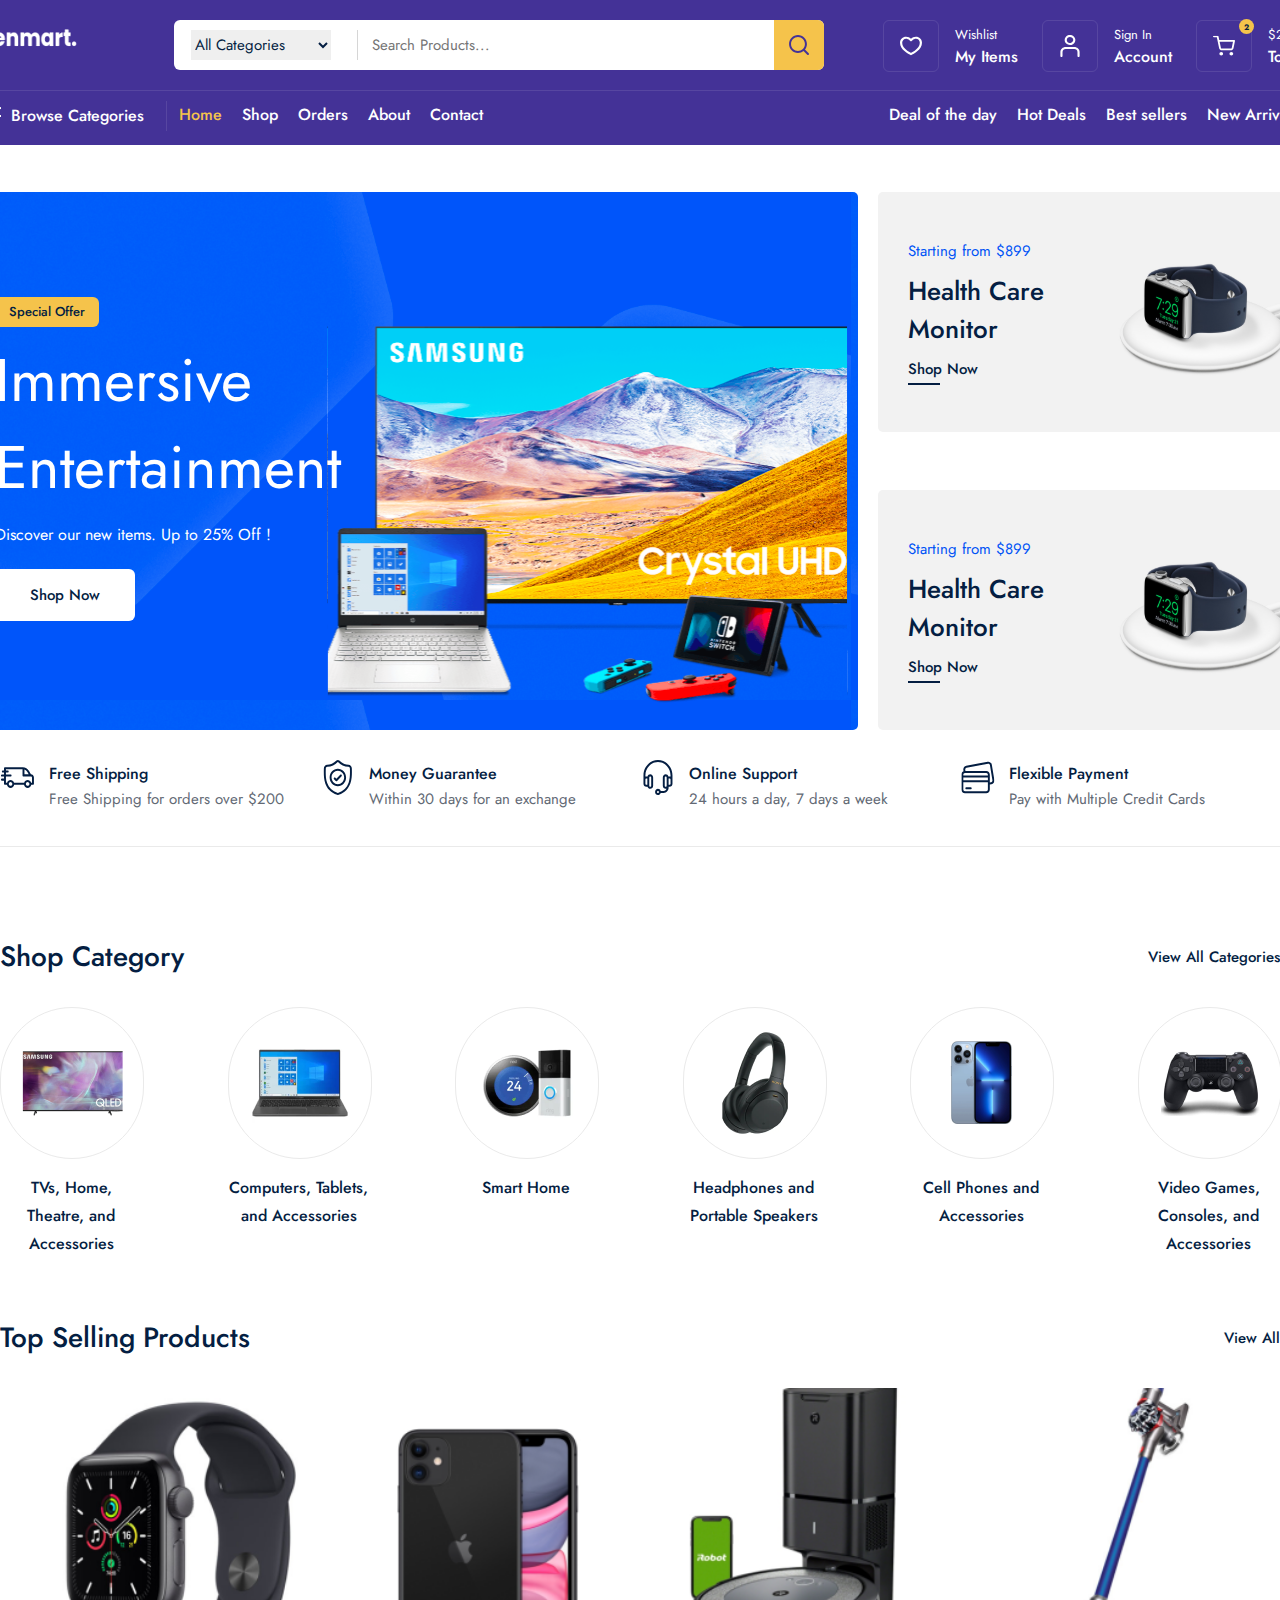
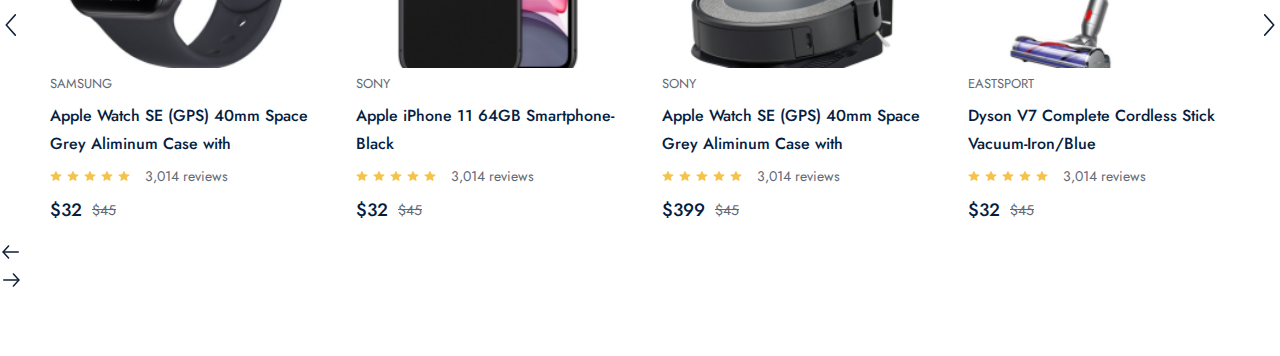
<file: index.html>
<!DOCTYPE html>
<html lang="en">
  <head>
    <meta charset="UTF-8" />
    <meta name="viewport" content="width=device-width, initial-scale=1.0" />
    <title>Zenmart</title>
    <link rel="preconnect" href="https://fonts.googleapis.com" />
    <link rel="preconnect" href="https://fonts.gstatic.com" crossorigin />
    <link
      href="https://fonts.googleapis.com/css2?family=Jost:ital,wght@0,100..900;1,100..900&display=swap"
      rel="stylesheet"
    />
    <link rel="stylesheet" href="public/css/command.css" />
    <link rel="stylesheet" href="public/css/home.css" />
  </head>
  <body>
    <div class="navbar_frame">
      <div class="container">
        <div class="navbar_top">
          <a href="">
            <img src="public/images/logo.png" alt="" />
          </a>
          <div class="nav_search_frame">
            <div class="search_box">
              <div class="category_list">
                <select>
                  <option value="" selected>All Categories</option>
                  <option value="">Computer</option>
                </select>
              </div>
              <input type="search" placeholder="Search Products..." />
            </div>
            <div class="search_icon_box">
              <img src="public/images/circle2017.svg" alt="" />
            </div>
          </div>
          <div class="nav_top_menu">
            <a href="">
              <div class="top_menu_box">
                <div class="box_icon_box">
                  <img src="public/images/heart.svg" alt="" />
                </div>
                <div class="box_info_box">
                  <span>Wishlist</span>
                  <strong>My Items</strong>
                </div>
              </div>
            </a>
            <a href="">
              <div class="top_menu_box">
                <div class="box_icon_box">
                  <img src="public/images/user.svg" alt="" />
                </div>
                <div class="box_info_box">
                  <span>Sign In</span>
                  <strong>Account</strong>
                </div>
              </div>
            </a>
            <a href="">
              <div class="top_menu_box">
                <div class="box_icon_box">
                  <div class="basket_count">2</div>
                  <img src="public/images/shopping-cart 1.svg" alt="" />
                </div>
                <div class="box_info_box">
                  <span>$200</span>
                  <strong>Total</strong>
                </div>
              </div>
            </a>
          </div>
        </div>
        <div class="navbar_bott">
          <div class="navbar_bott_menu_box">
            <div class="browse_box">
              <img src="public/images/browse.svg" alt="" />
              <span>Browse Categories</span>
            </div>
            <div class="navbar_route_menu">
              <div class="router_menu">
                <a href="" class="active">Home</a>
              </div>
              <div class="router_menu">
                <a href="">Shop</a>
              </div>
              <div class="router_menu">
                <a href="">Orders</a>
              </div>
              <div class="router_menu">
                <a href="">About</a>
              </div>
              <div class="router_menu">
                <a href="">Contact</a>
              </div>
            </div>
            <div class="sorting_menu">
              <span>Deal of the day</span>
              <span>Hot Deals</span>
              <span>Best sellers</span>
              <span>New Arrivals</span>
            </div>
          </div>
        </div>
      </div>
    </div>
    <div class="home_page">
      <div class="header_frame">
        <div class="container">
          <div class="header_left">
            <div class="header_content">
              <div>Special Offer</div>
              <span>Immersive Entertainment</span>
              <p>Discover our new items. Up to 25% Off !</p>
              <a href="">Shop Now</a>
              <img src="public/images/header_img.svg" alt="" />
            </div>
          </div>
          <div class="header_right">
            <div class="header_box">
              <div class="box_left">
                <span>Starting from $899</span>
                <p>Health Care Monitor</p>
                <a href="">Shop Now</a>
                <div class="hover_border"></div>
              </div>
              <div class="box_right">
                <img src="public/images/smart_watch.svg" alt="" />
              </div>
            </div>
            <div class="header_box">
              <div class="box_left">
                <span>Starting from $899</span>
                <p>Health Care Monitor</p>
                <a href="">Shop Now</a>
                <div class="hover_border"></div>
              </div>
              <div class="box_right">
                <img src="public/images/smart_watch.svg" alt="" />
              </div>
            </div>
          </div>
        </div>
      </div>
      <div class="service_frame">
        <div class="container">
          <div class="service_box">
            <img src="public/images/track.svg" alt="" />
            <div class="service_content">
              <span>Free Shipping</span>
              <p>Free Shipping for orders over $200</p>
            </div>
          </div>
          <div class="service_box">
            <img src="public/images/garantue.svg" alt="" />
            <div class="service_content">
              <span>Money Guarantee</span>
              <p>Within 30 days for an exchange</p>
            </div>
          </div>
          <div class="service_box">
            <img src="public/images/headphones.svg" alt="" />
            <div class="service_content">
              <span>Online Support</span>
              <p>24 hours a day, 7 days a week</p>
            </div>
          </div>
          <div class="service_box">
            <img src="public/images/credit-card.svg" alt="" />
            <div class="service_content">
              <span>Flexible Payment</span>
              <p>Pay with Multiple Credit Cards</p>
            </div>
          </div>
        </div>
      </div>
      <div class="shop_category_frame">
        <div class="container">
          <div class="category_top">
            <span>Shop Category</span>
            <a href="">View All Categories</a>
          </div>
          <div class="category_wrapper">
            <div class="category_box">
              <div class="category_img_box">
                <img src="public/images/tv.png" alt="" />
              </div>
              <span>TVs, Home, Theatre, and Accessories</span>
            </div>
            <div class="category_box">
              <div class="category_img_box">
                <img src="public/images/computer.png" alt="" />
              </div>
              <span>Computers, Tablets, and Accessories</span>
            </div>
            <div class="category_box">
              <div class="category_img_box">
                <img src="public/images/smart.png" alt="" />
              </div>
              <span>Smart Home</span>
            </div>
            <div class="category_box">
              <div class="category_img_box">
                <img src="public/images/headphone.png" alt="" />
              </div>
              <span>Headphones and Portable Speakers</span>
            </div>
            <div class="category_box">
              <div class="category_img_box">
                <img src="public/images/phone.png" alt="" />
              </div>
              <span>Cell Phones and Accessories</span>
            </div>
            <div class="category_box">
              <div class="category_img_box">
                <img src="public/images/game.png" alt="" />
              </div>
              <span>Video Games, Consoles, and Accessories</span>
            </div>
          </div>
        </div>
      </div>
      <div class="selling_product_frame">
        <div class="container">
          <div class="category_top">
            <span>Top Selling Products</span>
            <a href="">View All</a>
          </div>
          <div class="product_wrapper">
            <div class="next_prev_box">
              <img src="public/images/next.svg" alt="" />
            </div>
            <div class="product_boxes">
              <div class="product_box">
                <a href="">
                  <div
                    class="product_img_box"
                    style="
                      background: url(public/images/watch.png);
                      background-size: cover;
                    "
                  >
                    <div class="hover_box">
                      <button>Add to cart</button>
                    </div>
                  </div>
                </a>
                <div class="product_content_box">
                  <span class="product_title">SAMSUNG</span>
                  <a href="">
                    <p class="product_desc">
                      Apple Watch SE (GPS) 40mm Space Grey Aliminum Case with
                    </p>
                  </a>
                  <div class="review_box">
                    <img src="public/images/review.svg" alt="" />
                    <img src="public/images/review.svg" alt="" />
                    <img src="public/images/review.svg" alt="" />
                    <img src="public/images/review.svg" alt="" />
                    <img src="public/images/review.svg" alt="" />
                    <span>3,014 reviews</span>
                  </div>
                  <div class="price_box">
                    <strong>$32</strong>
                    <span>$45</span>
                  </div>
                </div>
              </div>
              <div class="product_box">
                <a href="">
                  <div
                    class="product_img_box"
                    style="
                      background: url(public/images/iphone.png);
                      background-size: cover;
                    "
                  >
                    <div class="hover_box">
                      <button>Add to cart</button>
                    </div>
                  </div>
                </a>
                <div class="product_content_box">
                  <span class="product_title">SONY</span>
                  <a href="">
                    <p class="product_desc">
                      Apple iPhone 11 64GB Smartphone-Black
                    </p>
                  </a>
                  <div class="review_box">
                    <img src="public/images/review.svg" alt="" />
                    <img src="public/images/review.svg" alt="" />
                    <img src="public/images/review.svg" alt="" />
                    <img src="public/images/review.svg" alt="" />
                    <img src="public/images/review.svg" alt="" />
                    <span>3,014 reviews</span>
                  </div>
                  <div class="price_box">
                    <strong>$32</strong>
                    <span>$45</span>
                  </div>
                </div>
              </div>
              <div class="product_box">
                <a href="">
                  <div
                    class="product_img_box"
                    style="
                      background: url(public/images/iRobot.png);
                      background-size: cover;
                    "
                  >
                    <div class="hover_box">
                      <button>Add to cart</button>
                    </div>
                  </div>
                </a>
                <div class="product_content_box">
                  <span class="product_title">SONY</span>
                  <a href="">
                    <p class="product_desc">
                      Apple Watch SE (GPS) 40mm Space Grey Aliminum Case with
                    </p>
                  </a>
                  <div class="review_box">
                    <img src="public/images/review.svg" alt="" />
                    <img src="public/images/review.svg" alt="" />
                    <img src="public/images/review.svg" alt="" />
                    <img src="public/images/review.svg" alt="" />
                    <img src="public/images/review.svg" alt="" />
                    <span>3,014 reviews</span>
                  </div>
                  <div class="price_box">
                    <strong>$399</strong>
                    <span>$45</span>
                  </div>
                </div>
              </div>
              <div class="product_box">
                <a href="">
                  <div
                    class="product_img_box"
                    style="
                      background: url(public/images/dyson.png);
                      background-size: cover;
                    "
                  >
                    <div class="hover_box">
                      <button>Add to cart</button>
                    </div>
                  </div>
                </a>
                <div class="product_content_box">
                  <span class="product_title">EASTSPORT</span>
                  <a href="">
                    <p class="product_desc">
                      Dyson V7 Complete Cordless Stick Vacuum-Iron/Blue
                    </p>
                  </a>
                  <div class="review_box">
                    <img src="public/images/review.svg" alt="" />
                    <img src="public/images/review.svg" alt="" />
                    <img src="public/images/review.svg" alt="" />
                    <img src="public/images/review.svg" alt="" />
                    <img src="public/images/review.svg" alt="" />
                    <span>3,014 reviews</span>
                  </div>
                  <div class="price_box">
                    <strong>$32</strong>
                    <span>$45</span>
                  </div>
                </div>
              </div>
            </div>
            <div class="next_prev_box" style="transform: scaleX(-1)">
              <img src="public/images/next.svg" alt="" />
            </div>
          </div>
        <div class="pagionation_box">
          <div class="pagination_main">
            <img src="public/images/arrow-prev_next.svg" alt="" />
            <div class="pagination_dot">
              <div class="dot">
                <div></div>
              </div>
              <div class="dot active">
                <div></div>
              </div>
              <div class="dot">
                <div></div>
              </div>
            </div>
            <img
              src="public/images/arrow-prev_next.svg"
              alt=""
              style="transform: scaleX(-1)"
            />
          </div>
        </div>
      </div>
    </div>
  </body>
</html>
</file>
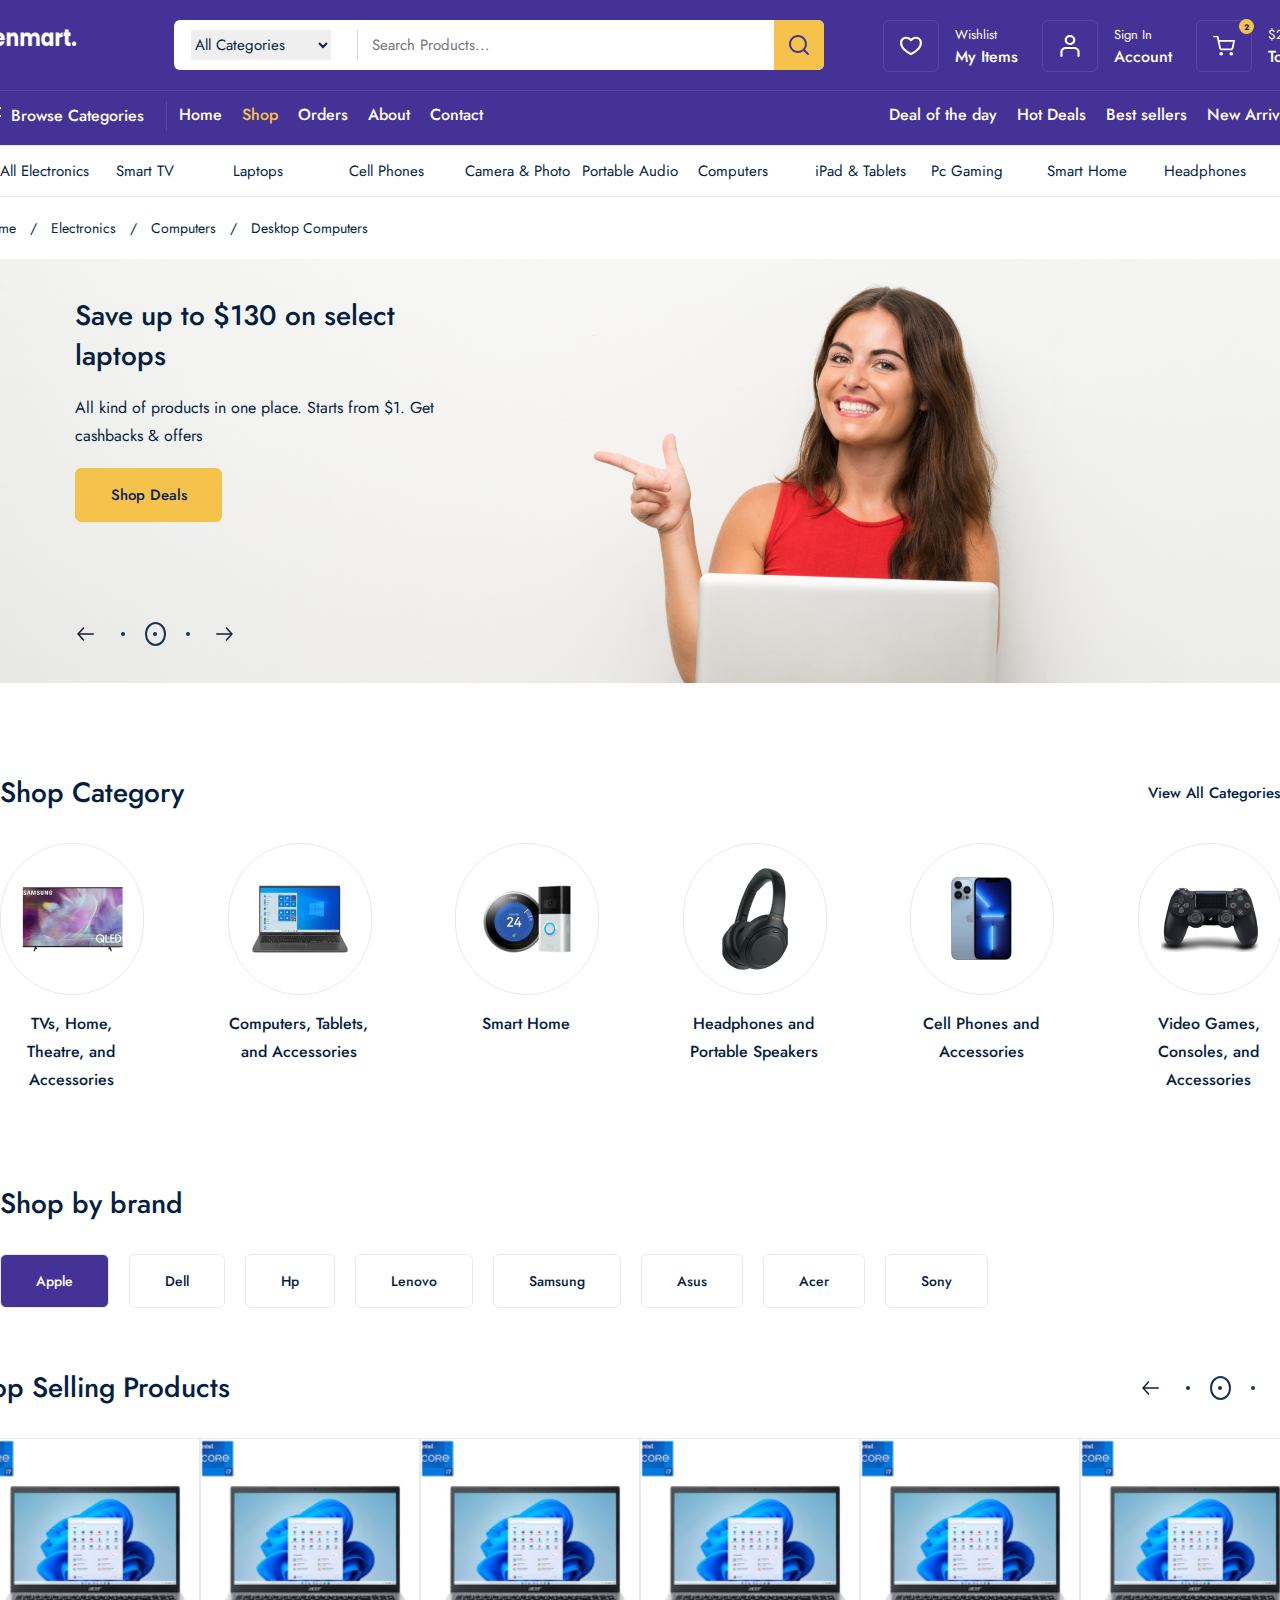
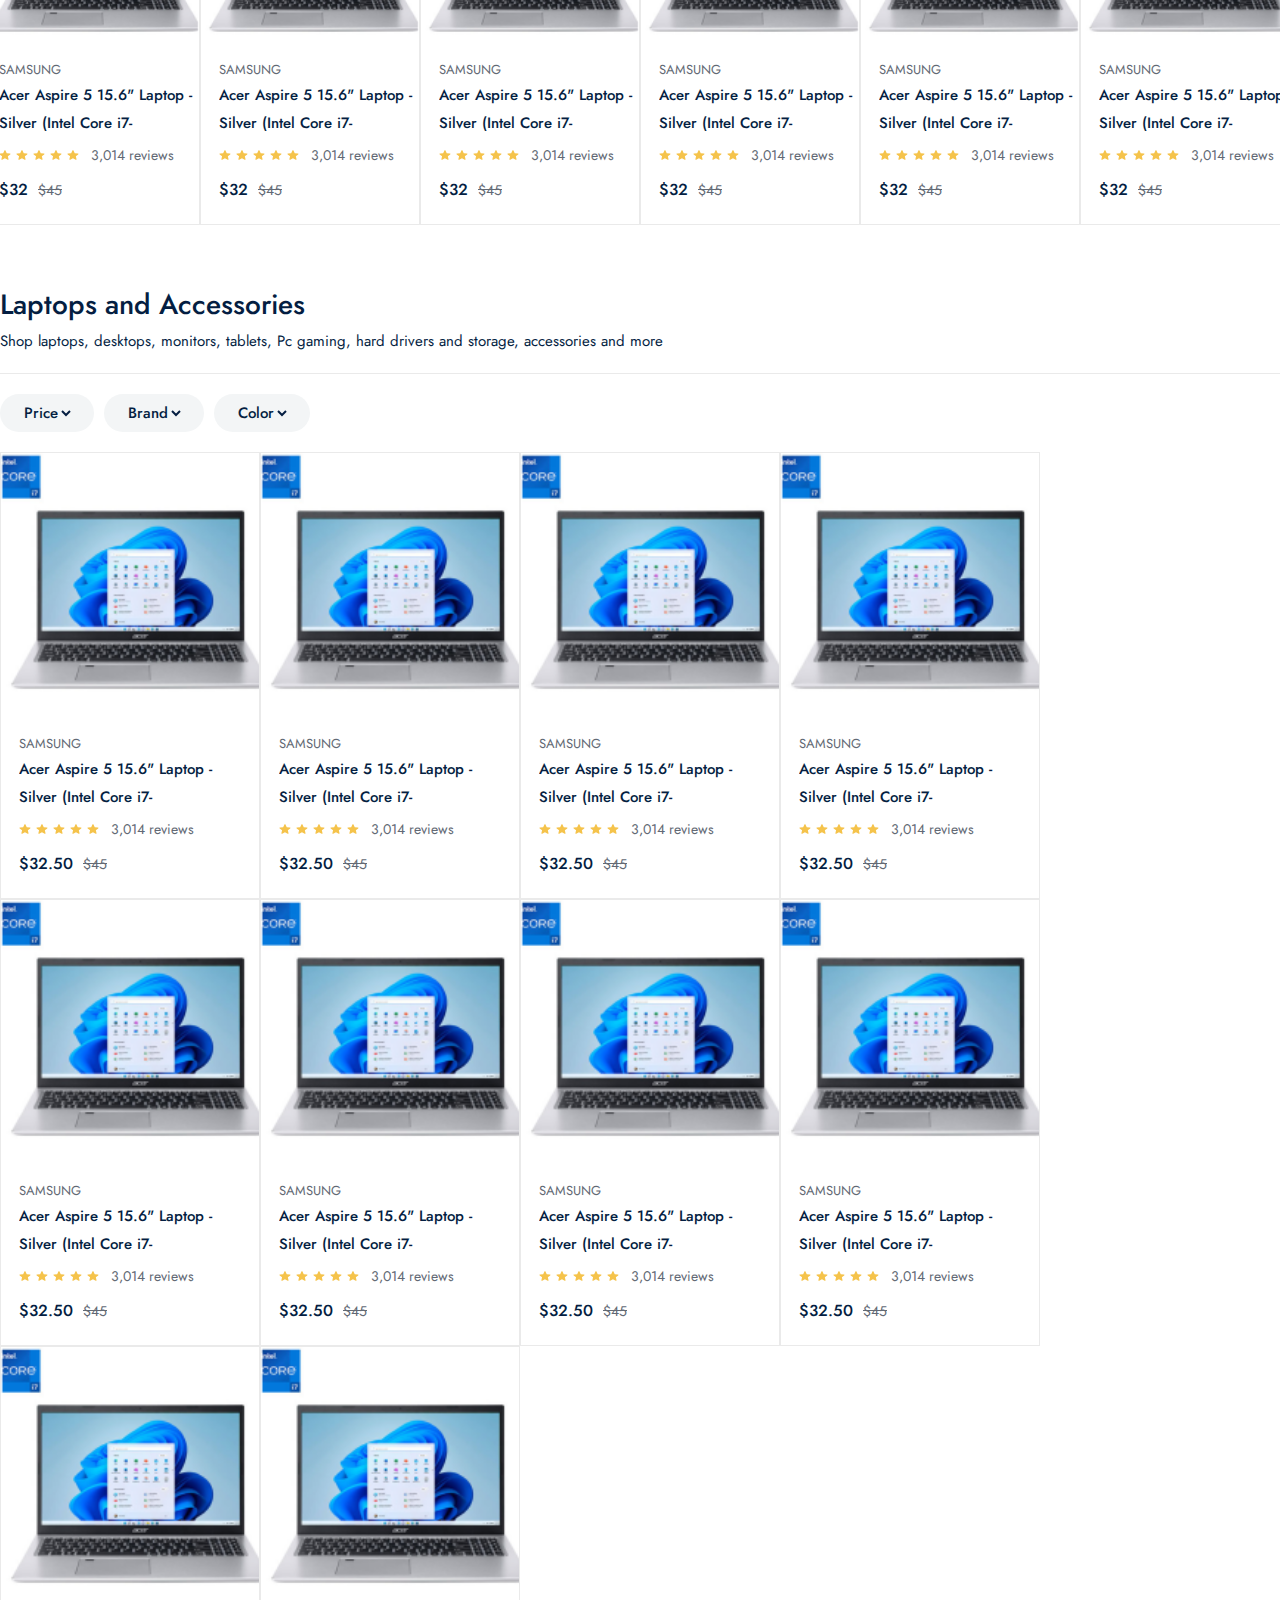
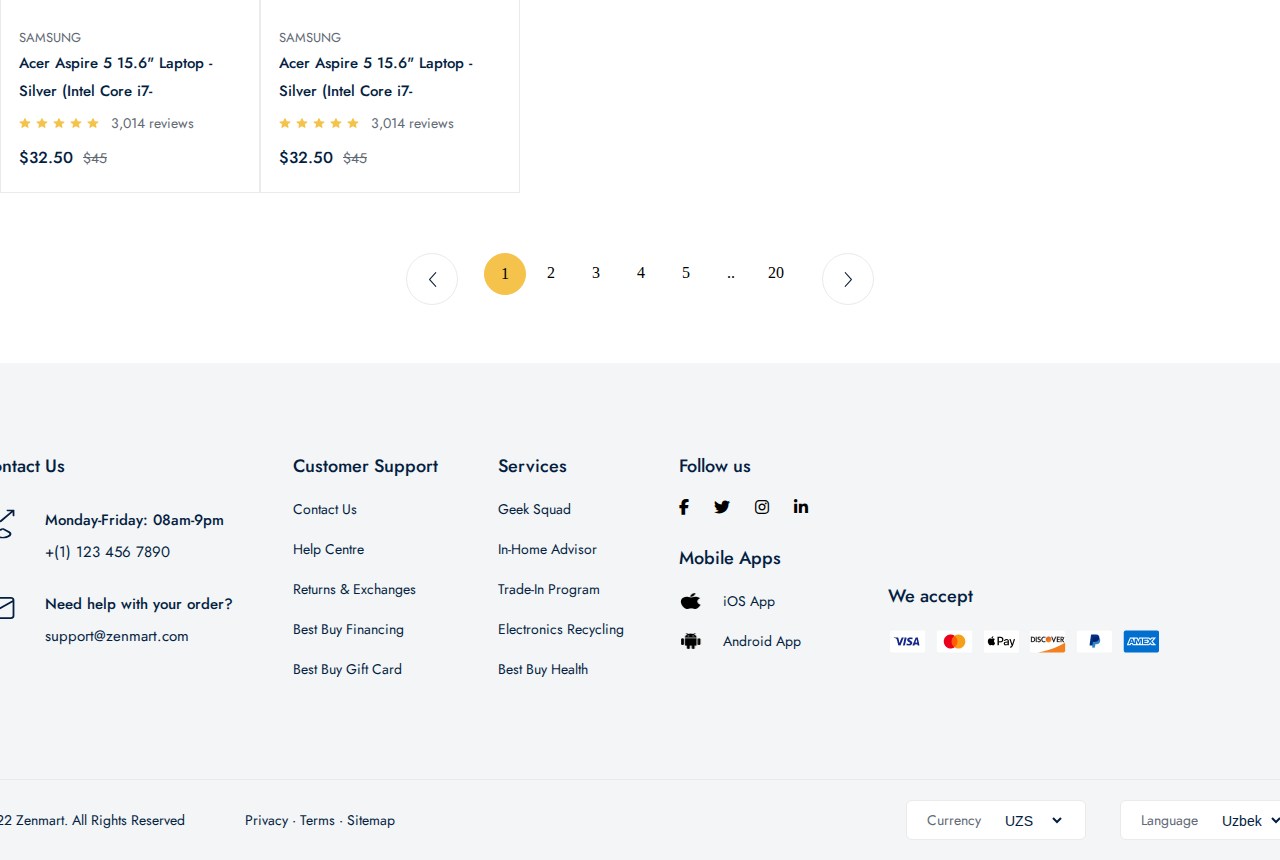
<file: Product/all.html>
<!DOCTYPE html>
<html lang="en">
  <head>
    <meta charset="UTF-8" />
    <meta name="viewport" content="width=device-width, initial-scale=1.0" />
    <title>Zenmart</title>
    <link rel="preconnect" href="https://fonts.googleapis.com" />
    <link rel="preconnect" href="https://fonts.gstatic.com" crossorigin />
    <link
      href="https://fonts.googleapis.com/css2?family=Jost:ital,wght@0,100..900;1,100..900&display=swap"
      rel="stylesheet"
    />
    <link
      rel="stylesheet"
      href="https://cdnjs.cloudflare.com/ajax/libs/font-awesome/6.7.2/css/all.min.css"
      integrity="sha512-Evv84Mr4kqVGRNSgIGL/F/aIDqQb7xQ2vcrdIwxfjThSH8CSR7PBEakCr51Ck+w+/U6swU2Im1vVX0SVk9ABhg=="
      crossorigin="anonymous"
      referrerpolicy="no-referrer"
    />
    <link rel="stylesheet" href="../public/css/command.css" />
    <link rel="stylesheet" href="../public/css/product_all.css" />
  </head>
  <body>
    <div class="navbar_frame">
      <div class="container">
        <div class="navbar_top">
          <a href="../index.html">
            <img src="../public/images/logo.png" alt="" />
          </a>
          <div class="nav_search_frame">
            <div class="search_box">
              <div class="category_list">
                <select>
                  <option value="" selected>All Categories</option>
                  <option value="">Computer</option>
                </select>
              </div>
              <input type="search" placeholder="Search Products..." />
            </div>
            <div class="search_icon_box">
              <img src="../public/images/circle2017.svg" alt="" />
            </div>
          </div>
          <div class="nav_top_menu">
            <a href="../order/cart.html">
              <div class="top_menu_box">
                <div class="box_icon_box">
                  <img src="../public/images/heart.svg" alt="" />
                </div>
                <div class="box_info_box">
                  <span>Wishlist</span>
                  <strong>My Items</strong>
                </div>
              </div>
            </a>
            <a href="../other/login.html">
              <div class="top_menu_box">
                <div class="box_icon_box">
                  <img src="../public/images/user.svg" alt="" />
                </div>
                <div class="box_info_box">
                  <span>Sign In</span>
                  <strong>Account</strong>
                </div>
              </div>
            </a>
            <a href="../order/cart.html">
              <div class="top_menu_box">
                <div class="box_icon_box">
                  <div class="basket_count">2</div>
                  <img src="../public/images/shopping-cart 1.svg" alt="" />
                </div>
                <div class="box_info_box">
                  <span>$200</span>
                  <strong>Total</strong>
                </div>
              </div>
            </a>
          </div>
        </div>
        <div class="navbar_bott">
          <div class="navbar_bott_menu_box">
            <div class="browse_box">
              <img src="../public/images/browse.svg" alt="" />
              <span>Browse Categories</span>
            </div>
            <div class="navbar_route_menu">
              <div class="router_menu">
                <a href="./index.html">Home</a>
              </div>
              <div class="router_menu">
                <a href="./all.html" class="active">Shop</a>
              </div>
              <div class="router_menu">
                <a href="../order/cart.html">Orders</a>
              </div>
              <div class="router_menu">
                <a href="../other/about.html">About</a>
              </div>
              <div class="router_menu">
                <a href="../other/contact.html">Contact</a>
              </div>
            </div>
            <div class="sorting_menu">
              <span>Deal of the day</span>
              <span>Hot Deals</span>
              <span>Best sellers</span>
              <span>New Arrivals</span>
            </div>
          </div>
        </div>
      </div>
    </div>
    <div class="shop_page">
      <div class="category_top_frame">
        <div class="container">
          <div>All Electronics</div>
          <div>Smart TV</div>
          <div>Laptops</div>
          <div>Cell Phones</div>
          <div>Camera & Photo</div>
          <div>Portable Audio</div>
          <div>Computers</div>
          <div>iPad & Tablets</div>
          <div>Pc Gaming</div>
          <div>Smart Home</div>
          <div>Headphones</div>
        </div>
      </div>
      <div class="page_router">
        <span>Home</span>
        <span class="drop">/</span>
        <span>Electronics</span>
        <span class="drop">/</span>
        <span>Computers</span>
        <span class="drop">/</span>
        <span>Desktop Computers</span>
      </div>
      <div class="header_frame">
        <div class="container">
          <div class="header_content">
            <span>Save up to $130 on select laptops</span>
            <p>
              All kind of products in one place. Starts from $1. Get cashbacks &
              offers
            </p>
            <a href="">Shop Deals</a>
          <div class="product_pagination_box">
            <div class="product_pagination_main">
              <img src="../public/images/arrow-prev_next.svg" alt="" />
              <div class="pagination_dot">
                <div class="dot">
                  <div></div>
                </div>
                <div class="dot active">
                  <div></div>
                </div>
                <div class="dot">
                  <div></div>
                </div>
              </div>
              <img
                src="../public/images/arrow-prev_next.svg"
                alt=""
                style="transform: scaleX(-1)"
              />
            </div>
          </div>
        </div>
      </div>
      </div>
      <div class="shop_category_frame">
        <div class="container">
          <div class="category_top">
            <span>Shop Category</span>
            <a href="./Product/all.html">View All Categories</a>
          </div>
          <div class="category_wrapper">
            <div class="category_box">
              <div class="category_img_box">
                <img src="../public/images/tv.png" alt="" />
              </div>
              <span>TVs, Home, Theatre, and Accessories</span>
            </div>
            <div class="category_box">
              <div class="category_img_box">
                <img src="../public/images/computer.png" alt="" />
              </div>
              <span>Computers, Tablets, and Accessories</span>
            </div>
            <div class="category_box">
              <div class="category_img_box">
                <img src="../public/images/smart.png" alt="" />
              </div>
              <span>Smart Home</span>
            </div>
            <div class="category_box">
              <div class="category_img_box">
                <img src="../public/images/headphone.png" alt="" />
              </div>
              <span>Headphones and Portable Speakers</span>
            </div>
            <div class="category_box">
              <div class="category_img_box">
                <img src="../public/images/phone.png" alt="" />
              </div>
              <span>Cell Phones and Accessories</span>
            </div>
            <div class="category_box">
              <div class="category_img_box">
                <img src="../public/images/game.png" alt="" />
              </div>
              <span>Video Games, Consoles, and Accessories</span>
            </div>
          </div>
        </div>
      </div>
      <div class="brands_frame">
        <div class="container">
            <span class="spec_title">Shop by brand</span>
            <div class="brands_wrapper">
                <div class="brand_box active">Apple</div>
                <div class="brand_box">Dell</div>
                <div class="brand_box">Hp</div>
                <div class="brand_box">Lenovo</div>
                <div class="brand_box">Samsung</div>
                <div class="brand_box">Asus</div>
                <div class="brand_box">Acer</div>
                <div class="brand_box">Sony</div>
            </div>
        </div>
      </div>
      <div class="top_products_frame">
        <div class="container">
            <div class="top_products_top">
                <span class="spec_title">Top Selling Products</span>
                <div class="product_pagination_main">
              <img src="../public/images/arrow-prev_next.svg" alt="" />
              <div class="pagination_dot">
                <div class="dot">
                  <div></div>
                </div>
                <div class="dot active">
                  <div></div>
                </div>
                <div class="dot">
                  <div></div>
                </div>
              </div>
              <img
                src="../public/images/arrow-prev_next.svg"
                alt=""
                style="transform: scaleX(-1)"
              />
          </div>
          </div>
          <div class="top_products_bottom">
                <div class="product_box">
                    <a href="./chosenProduct.html">
                        <div class="product_img_box" style="background: url(../public/images/acer_laptop.png); background-size: cover;"></div>
                    </a>
                               <div class="product_content_box">
                  <span class="product_title">SAMSUNG</span>
                  <a href="./Product/chosenProduct.html">
                    <p class="product_desc">
                      Acer Aspire 5 15.6" Laptop - Silver (Intel Core i7-1165G7/512GB SSD/12GB RAM/Windows 11)
                    </p>
                  </a>
                  <div class="review_box">
                    <img src="../public/images/review.svg" alt="" />
                    <img src="../public/images/review.svg" alt="" />
                    <img src="../public/images/review.svg" alt="" />
                    <img src="../public/images/review.svg" alt="" />
                    <img src="../public/images/review.svg" alt="" />
                    <span>3,014 reviews</span>
                  </div>
                  <div class="price_box">
                    <strong>$32</strong>
                    <span>$45</span>
                  </div>
                </div>
                </div>
                <div class="product_box">
                    <a href="./chosenProduct.html">
                        <div class="product_img_box" style="background: url(../public/images/acer_laptop.png); background-size: cover;"></div>
                    </a>
                               <div class="product_content_box">
                  <span class="product_title">SAMSUNG</span>
                  <a href="./Product/chosenProduct.html">
                    <p class="product_desc">
                      Acer Aspire 5 15.6" Laptop - Silver (Intel Core i7-1165G7/512GB SSD/12GB RAM/Windows 11)
                    </p>
                  </a>
                  <div class="review_box">
                    <img src="../public/images/review.svg" alt="" />
                    <img src="../public/images/review.svg" alt="" />
                    <img src="../public/images/review.svg" alt="" />
                    <img src="../public/images/review.svg" alt="" />
                    <img src="../public/images/review.svg" alt="" />
                    <span>3,014 reviews</span>
                  </div>
                  <div class="price_box">
                    <strong>$32</strong>
                    <span>$45</span>
                  </div>
                </div>
                </div>
                <div class="product_box">
                    <a href="./chosenProduct.html">
                        <div class="product_img_box" style="background: url(../public/images/acer_laptop.png); background-size: cover;"></div>
                    </a>
                               <div class="product_content_box">
                  <span class="product_title">SAMSUNG</span>
                  <a href="./Product/chosenProduct.html">
                    <p class="product_desc">
                      Acer Aspire 5 15.6" Laptop - Silver (Intel Core i7-1165G7/512GB SSD/12GB RAM/Windows 11)
                    </p>
                  </a>
                  <div class="review_box">
                    <img src="../public/images/review.svg" alt="" />
                    <img src="../public/images/review.svg" alt="" />
                    <img src="../public/images/review.svg" alt="" />
                    <img src="../public/images/review.svg" alt="" />
                    <img src="../public/images/review.svg" alt="" />
                    <span>3,014 reviews</span>
                  </div>
                  <div class="price_box">
                    <strong>$32</strong>
                    <span>$45</span>
                  </div>
                </div>
                </div>
                <div class="product_box">
                    <a href="./chosenProduct.html">
                        <div class="product_img_box" style="background: url(../public/images/acer_laptop.png); background-size: cover;"></div>
                    </a>
                               <div class="product_content_box">
                  <span class="product_title">SAMSUNG</span>
                  <a href="./Product/chosenProduct.html">
                    <p class="product_desc">
                      Acer Aspire 5 15.6" Laptop - Silver (Intel Core i7-1165G7/512GB SSD/12GB RAM/Windows 11)
                    </p>
                  </a>
                  <div class="review_box">
                    <img src="../public/images/review.svg" alt="" />
                    <img src="../public/images/review.svg" alt="" />
                    <img src="../public/images/review.svg" alt="" />
                    <img src="../public/images/review.svg" alt="" />
                    <img src="../public/images/review.svg" alt="" />
                    <span>3,014 reviews</span>
                  </div>
                  <div class="price_box">
                    <strong>$32</strong>
                    <span>$45</span>
                  </div>
                </div>
                </div>
                <div class="product_box">
                    <a href="./chosenProduct.html">
                        <div class="product_img_box" style="background: url(../public/images/acer_laptop.png); background-size: cover;"></div>
                    </a>
                               <div class="product_content_box">
                  <span class="product_title">SAMSUNG</span>
                  <a href="./Product/chosenProduct.html">
                    <p class="product_desc">
                      Acer Aspire 5 15.6" Laptop - Silver (Intel Core i7-1165G7/512GB SSD/12GB RAM/Windows 11)
                    </p>
                  </a>
                  <div class="review_box">
                    <img src="../public/images/review.svg" alt="" />
                    <img src="../public/images/review.svg" alt="" />
                    <img src="../public/images/review.svg" alt="" />
                    <img src="../public/images/review.svg" alt="" />
                    <img src="../public/images/review.svg" alt="" />
                    <span>3,014 reviews</span>
                  </div>
                  <div class="price_box">
                    <strong>$32</strong>
                    <span>$45</span>
                  </div>
                </div>
                </div>
                <div class="product_box">
                    <a href="./chosenProduct.html">
                        <div class="product_img_box" style="background: url(../public/images/acer_laptop.png); background-size: cover;"></div>
                    </a>
                               <div class="product_content_box">
                  <span class="product_title">SAMSUNG</span>
                  <a href="./Product/chosenProduct.html">
                    <p class="product_desc">
                      Acer Aspire 5 15.6" Laptop - Silver (Intel Core i7-1165G7/512GB SSD/12GB RAM/Windows 11)
                    </p>
                  </a>
                  <div class="review_box">
                    <img src="../public/images/review.svg" alt="" />
                    <img src="../public/images/review.svg" alt="" />
                    <img src="../public/images/review.svg" alt="" />
                    <img src="../public/images/review.svg" alt="" />
                    <img src="../public/images/review.svg" alt="" />
                    <span>3,014 reviews</span>
                  </div>
                  <div class="price_box">
                    <strong>$32</strong>
                    <span>$45</span>
                  </div>
                </div>
                </div>
          </div>
        </div>
     </div>
     <div class="all_products_frame">
      <div class="container">
        <div class="frame_info">
          <span class="spec_title">Laptops and Accessories</span>
          <p>
            Shop laptops, desktops, monitors, tablets, Pc gaming, hard drivers and storage, accessories and more
          </p>
        </div>
        <div class="products_filters">
          <div class="filter_box">
            <select name="">
              <option value="" selected disabled>Price</option>
            </select>
          </div>
          <div class="filter_box">
            <select name="">
              <option value="" selected disabled>Brand</option>
            </select>
          </div>
          <div class="filter_box">
            <select name="">
              <option value=""selected disabled>Color</option>
            </select>
          </div>
        </div>
        <div class="products_wrap">
          <div class="product_box" style="width: 258px;">
            <a href="./chosenProduct.html">
              <div class="product_img_box" style="background: url(../public/images/acer_laptop.png); background-size: cover; height: 280px;"></div>
            </a>
            <div class="product_content_box">
              <span class="product_title">Samsung</span>
              <a href="./chosenProduct.html">
                <p class="product_desc">
                  Acer Aspire 5 15.6" Laptop - Silver (Intel Core i7-1165G7/512GB SSD/12GB RAM/Windows 11)
                </p>
              </a>
              <div class="review_box">
                <img src="../public/images/review.svg" alt="">
                <img src="../public/images/review.svg" alt="">
                <img src="../public/images/review.svg" alt="">
                <img src="../public/images/review.svg" alt="">
                <img src="../public/images/review.svg" alt="">
                <span>3,014 reviews</span>
              </div>
              <div class="price_box">
                <strong>$32.50</strong>
                <span>$45</span>
              </div>
            </div>
          </div>
          <div class="product_box" style="width: 258px;">
            <a href="./chosenProduct.html">
              <div class="product_img_box" style="background: url(../public/images/acer_laptop.png); background-size: cover; height: 280px;"></div>
            </a>
            <div class="product_content_box">
              <span class="product_title">Samsung</span>
              <a href="./chosenProduct.html">
                <p class="product_desc">
                  Acer Aspire 5 15.6" Laptop - Silver (Intel Core i7-1165G7/512GB SSD/12GB RAM/Windows 11)
                </p>
              </a>
              <div class="review_box">
                <img src="../public/images/review.svg" alt="">
                <img src="../public/images/review.svg" alt="">
                <img src="../public/images/review.svg" alt="">
                <img src="../public/images/review.svg" alt="">
                <img src="../public/images/review.svg" alt="">
                <span>3,014 reviews</span>
              </div>
              <div class="price_box">
                <strong>$32.50</strong>
                <span>$45</span>
              </div>
            </div>
          </div>
          <div class="product_box" style="width: 258px;">
            <a href="./chosenProduct.html">
              <div class="product_img_box" style="background: url(../public/images/acer_laptop.png); background-size: cover; height: 280px;"></div>
            </a>
            <div class="product_content_box">
              <span class="product_title">Samsung</span>
              <a href="./chosenProduct.html">
                <p class="product_desc">
                  Acer Aspire 5 15.6" Laptop - Silver (Intel Core i7-1165G7/512GB SSD/12GB RAM/Windows 11)
                </p>
              </a>
              <div class="review_box">
                <img src="../public/images/review.svg" alt="">
                <img src="../public/images/review.svg" alt="">
                <img src="../public/images/review.svg" alt="">
                <img src="../public/images/review.svg" alt="">
                <img src="../public/images/review.svg" alt="">
                <span>3,014 reviews</span>
              </div>
              <div class="price_box">
                <strong>$32.50</strong>
                <span>$45</span>
              </div>
            </div>
          </div>
          <div class="product_box" style="width: 258px;">
            <a href="./chosenProduct.html">
              <div class="product_img_box" style="background: url(../public/images/acer_laptop.png); background-size: cover; height: 280px;"></div>
            </a>
            <div class="product_content_box">
              <span class="product_title">Samsung</span>
              <a href="./chosenProduct.html">
                <p class="product_desc">
                  Acer Aspire 5 15.6" Laptop - Silver (Intel Core i7-1165G7/512GB SSD/12GB RAM/Windows 11)
                </p>
              </a>
              <div class="review_box">
                <img src="../public/images/review.svg" alt="">
                <img src="../public/images/review.svg" alt="">
                <img src="../public/images/review.svg" alt="">
                <img src="../public/images/review.svg" alt="">
                <img src="../public/images/review.svg" alt="">
                <span>3,014 reviews</span>
              </div>
              <div class="price_box">
                <strong>$32.50</strong>
                <span>$45</span>
              </div>
            </div>
          </div>
          <div class="product_box" style="width: 258px;">
            <a href="./chosenProduct.html">
              <div class="product_img_box" style="background: url(../public/images/acer_laptop.png); background-size: cover; height: 280px;"></div>
            </a>
            <div class="product_content_box">
              <span class="product_title">Samsung</span>
              <a href="./chosenProduct.html">
                <p class="product_desc">
                  Acer Aspire 5 15.6" Laptop - Silver (Intel Core i7-1165G7/512GB SSD/12GB RAM/Windows 11)
                </p>
              </a>
              <div class="review_box">
                <img src="../public/images/review.svg" alt="">
                <img src="../public/images/review.svg" alt="">
                <img src="../public/images/review.svg" alt="">
                <img src="../public/images/review.svg" alt="">
                <img src="../public/images/review.svg" alt="">
                <span>3,014 reviews</span>
              </div>
              <div class="price_box">
                <strong>$32.50</strong>
                <span>$45</span>
              </div>
            </div>
          </div>
          <div class="product_box" style="width: 258px;">
            <a href="./chosenProduct.html">
              <div class="product_img_box" style="background: url(../public/images/acer_laptop.png); background-size: cover; height: 280px;"></div>
            </a>
            <div class="product_content_box">
              <span class="product_title">Samsung</span>
              <a href="./chosenProduct.html">
                <p class="product_desc">
                  Acer Aspire 5 15.6" Laptop - Silver (Intel Core i7-1165G7/512GB SSD/12GB RAM/Windows 11)
                </p>
              </a>
              <div class="review_box">
                <img src="../public/images/review.svg" alt="">
                <img src="../public/images/review.svg" alt="">
                <img src="../public/images/review.svg" alt="">
                <img src="../public/images/review.svg" alt="">
                <img src="../public/images/review.svg" alt="">
                <span>3,014 reviews</span>
              </div>
              <div class="price_box">
                <strong>$32.50</strong>
                <span>$45</span>
              </div>
            </div>
          </div>
          <div class="product_box" style="width: 258px;">
            <a href="./chosenProduct.html">
              <div class="product_img_box" style="background: url(../public/images/acer_laptop.png); background-size: cover; height: 280px;"></div>
            </a>
            <div class="product_content_box">
              <span class="product_title">Samsung</span>
              <a href="./chosenProduct.html">
                <p class="product_desc">
                  Acer Aspire 5 15.6" Laptop - Silver (Intel Core i7-1165G7/512GB SSD/12GB RAM/Windows 11)
                </p>
              </a>
              <div class="review_box">
                <img src="../public/images/review.svg" alt="">
                <img src="../public/images/review.svg" alt="">
                <img src="../public/images/review.svg" alt="">
                <img src="../public/images/review.svg" alt="">
                <img src="../public/images/review.svg" alt="">
                <span>3,014 reviews</span>
              </div>
              <div class="price_box">
                <strong>$32.50</strong>
                <span>$45</span>
              </div>
            </div>
          </div>
          <div class="product_box" style="width: 258px;">
            <a href="./chosenProduct.html">
              <div class="product_img_box" style="background: url(../public/images/acer_laptop.png); background-size: cover; height: 280px;"></div>
            </a>
            <div class="product_content_box">
              <span class="product_title">Samsung</span>
              <a href="./chosenProduct.html">
                <p class="product_desc">
                  Acer Aspire 5 15.6" Laptop - Silver (Intel Core i7-1165G7/512GB SSD/12GB RAM/Windows 11)
                </p>
              </a>
              <div class="review_box">
                <img src="../public/images/review.svg" alt="">
                <img src="../public/images/review.svg" alt="">
                <img src="../public/images/review.svg" alt="">
                <img src="../public/images/review.svg" alt="">
                <img src="../public/images/review.svg" alt="">
                <span>3,014 reviews</span>
              </div>
              <div class="price_box">
                <strong>$32.50</strong>
                <span>$45</span>
              </div>
            </div>
          </div>
          <div class="product_box" style="width: 258px;">
            <a href="./chosenProduct.html">
              <div class="product_img_box" style="background: url(../public/images/acer_laptop.png); background-size: cover; height: 280px;"></div>
            </a>
            <div class="product_content_box">
              <span class="product_title">Samsung</span>
              <a href="./chosenProduct.html">
                <p class="product_desc">
                  Acer Aspire 5 15.6" Laptop - Silver (Intel Core i7-1165G7/512GB SSD/12GB RAM/Windows 11)
                </p>
              </a>
              <div class="review_box">
                <img src="../public/images/review.svg" alt="">
                <img src="../public/images/review.svg" alt="">
                <img src="../public/images/review.svg" alt="">
                <img src="../public/images/review.svg" alt="">
                <img src="../public/images/review.svg" alt="">
                <span>3,014 reviews</span>
              </div>
              <div class="price_box">
                <strong>$32.50</strong>
                <span>$45</span>
              </div>
            </div>
          </div>
          <div class="product_box" style="width: 258px;">
            <a href="./chosenProduct.html">
              <div class="product_img_box" style="background: url(../public/images/acer_laptop.png); background-size: cover; height: 280px;"></div>
            </a>
            <div class="product_content_box">
              <span class="product_title">Samsung</span>
              <a href="./chosenProduct.html">
                <p class="product_desc">
                  Acer Aspire 5 15.6" Laptop - Silver (Intel Core i7-1165G7/512GB SSD/12GB RAM/Windows 11)
                </p>
              </a>
              <div class="review_box">
                <img src="../public/images/review.svg" alt="">
                <img src="../public/images/review.svg" alt="">
                <img src="../public/images/review.svg" alt="">
                <img src="../public/images/review.svg" alt="">
                <img src="../public/images/review.svg" alt="">
                <span>3,014 reviews</span>
              </div>
              <div class="price_box">
                <strong>$32.50</strong>
                <span>$45</span>
              </div>
            </div>
          </div>
        </div>
        <div class="pro_pagination_box">
          <div class="next_prev_btn">
            <img src="../public/images/next.svg" alt="">
          </div>
          <div class="pagination_number_wrap">
            <div class="pagination_number_box active">1</div>
            <div class="pagination_number_box">2</div>
            <div class="pagination_number_box">3</div>
            <div class="pagination_number_box">4</div>
            <div class="pagination_number_box">5</div>
            <div class="pagination_number_box">..</div>
            <div class="pagination_number_box">20</div>
          </div>
          <div class="next_prev_btn">
            <img src="../public/images/next.svg" style="transform: scaleX(-1);" alt="">
          </div>
        </div>
      </div>
     </div>
    <div class="footer_frame">
      <div class="container">
        <div class="footer_top">
          <div class="footer_contact_box">
            <span class="footer_spec_title">Contact Us</span>
            <div class="footer_contact_main">
              <img src="../public/images/phone-call.svg" alt="" />
              <div>
                <strong>Monday-Friday: 08am-9pm</strong>
                <span>+(1) 123 456 7890</span>
              </div>
            </div>
            <div class="footer_contact_main">
              <img src="../public/images/email.svg" alt="" />
              <div>
                <strong>Need help with your order?</strong>
                <span>support@zenmart.com</span>
              </div>
            </div>
          </div>
          <div class="footer_support_box">
            <span class="footer_spec_title" style="margin-bottom: 10px"
              >Customer Support</span
            >
            <a href="">Contact Us</a>
            <a href="">Help Centre</a>
            <a href="">Returns & Exchanges</a>
            <a href="">Best Buy Financing</a>
            <a href="">Best Buy Gift Card</a>
          </div>
          <div class="footer_support_box">
            <span class="footer_spec_title" style="margin-bottom: 10px"
              >Services</span
            >
            <a href="">Geek Squad</a>
            <a href="">In-Home Advisor</a>
            <a href="">Trade-In Program</a>
            <a href="">Electronics Recycling</a>
            <a href="">Best Buy Health</a>
          </div>
          <div class="footer_media_box">
            <div class="footer_media_main">
              <span class="footer_spec_title" style="margin-bottom: 20px"
                >Follow us</span
              >
              <div class="media_box">
                <i class="fa-brands fa-facebook-f"></i>
                <i class="fa-brands fa-twitter"></i>
                <i class="fa-brands fa-instagram"></i>
                <i class="fa-brands fa-linkedin-in"></i>
              </div>
            </div>
            <div class="footer_media_main" style="margin-top: 30px">
              <span class="footer_spec_title" style="margin-bottom: 20px"
                >Mobile Apps</span
              >
              <div class="mobile_app_box">
                <img src="../public/images/apple_icon.png" alt="" />
                <span>iOS App</span>
              </div>
              <div class="mobile_app_box">
                <img src="../public/images/android_icon.png" alt="" />
                <span>Android App</span>
              </div>
            </div>
          </div>
          <div class="footer_media_box">
            <div class="footer_media_main" style="margin-top: 130px">
              <span class="footer_spec_title" style="margin-bottom: 20px"
                >We accept</span
              >
              <div class="card_box">
                <img src="../public/images/visa.png" alt="" />
                <img src="../public/images/master_card.png" alt="" />
                <img src="../public/images/apple_pay.png" alt="" />
                <img src="../public/images/dicvover.png" alt="" />
                <img src="../public/images/paypal.png" alt="" />
                <img src="../public/images/amex.png" alt="" />
              </div>
            </div>
          </div>
        </div>
        <div class="footer_bottom">
          <div class="footer_main">
            <div class="footer_bottom_left">
              <span>2022 Zenmart. All Rights Reserved</span>
              <span>Privacy · Terms · Sitemap</span>
            </div>
            <div class="footer_bottom_right">
              <div class="footer_select_box">
                <span>Currency</span>
                <select name="" id="">
                  <option value="" selected>USD</option>
                  <option value="" selected>UZS</option>
                </select>
              </div>
              <div class="footer_select_box">
                <span>Language</span>
                <select name="" id="">
                  <option value="" selected>English</option>
                  <option value="" selected>Uzbek</option>
                </select>
              </div>
            </div>
          </div>
        </div>
      </div>
    </div>
  </body>
</html>
</file>
<file: public/css/command.css>
html,
body {
  margin: 0;
  padding: 0;
}
a {
  text-decoration: none;
}
p {
  margin: 0;
}

:root {
  --font: "Jost";
}

.container {
  position: relative;
  width: 1320px;
  height: auto;
  display: flex;
}

/* Navbar */
.navbar_frame {
  position: relative;
  width: 100%;
  height: 145px;
  display: flex;
  flex-direction: row;
  justify-content: center;
  background: #443297;
}

.navbar_frame .container {
  padding: 20px 0px 14px;
  flex-direction: column;
}

.navbar_frame .navbar_top {
  width: 100%;
  height: 50px;

  display: flex;
  flex-direction: row;
}

.navbar_frame .navbar_top .nav_search_frame {
  width: 650px;
  height: 50px;

  display: flex;
  flex-direction: row;
  align-items: center;
  background: #fff;
  border-radius: 6px;
}

.navbar_frame .navbar_top > a img {
  height: 36px;
  margin-right: 76px;
  width: 117px;
}

.navbar_frame .navbar_top .search_box {
  padding: 10px 17px;
  width: auto;
  height: auto;

  display: flex;
  flex-direction: row;
  align-items: center;
}

.navbar_frame .search_box .category_list {
  width: 166px;
  height: 30px;

  display: flex;
  flex-direction: row;
  align-items: center;

  border-right: 1px solid #d6d6d6;
}

.navbar_frame .category_list select {
  width: 140px;
  height: 30px;

  border: none;
  outline: none;

  font-family: var(--font);
  font-style: normal;
  font-weight: 400;
  font-size: 15px;
  line-height: 22px;
  color: #041e42;
}

.navbar_frame .search_box input {
  margin-left: 12px;
  width: 387px;
  height: 22px;

  border: none;
  outline: none;

  font-family: var(--font);
  font-style: normal;
  font-weight: 400;
  font-size: 15px;
  line-height: 22px;
  color: #626974;
}

.navbar_frame .nav_search_frame .search_icon_box {
  width: 50px;
  height: 50px;

  display: flex;
  justify-content: center;
  align-items: center;
  background: #f5c34b;
  border-radius: 0px 6px 6px 0px;
}

.navbar_frame .search_icon_box img {
  width: 20px;
  height: 20px;
}

.navbar_frame .navbar_top .nav_top_menu {
  margin-left: 59px;
  width: 416px;
  height: 50px;

  display: flex;
  flex-direction: row;
  justify-content: space-between;
}

.navbar_frame .nav_top_menu .top_menu_box {
  display: flex;
  flex-direction: row;
  align-items: center;
  cursor: pointer;
}

.navbar_frame .top_menu_box .box_icon_box {
  position: relative;
  margin-right: 16px;
  width: 54px;
  height: 50px;

  display: flex;
  justify-content: center;
  align-items: center;

  border: 1px solid rgb(255, 255, 255, 0.1);
  border-radius: 6px;
}

.navbar_frame .box_icon_box img {
  width: 22px;
  height: 22px;
}

.navbar_frame .top_menu_box .box_info_box {
  display: flex;
  flex-direction: column;
}

.navbar_frame .box_info_box span {
  font-family: var(--font);
  font-style: normal;
  font-weight: 400;
  font-size: 13px;
  line-height: 22px;
  color: #ffffff;
}

.navbar_frame .box_info_box strong {
  font-family: var(--font);
  font-style: normal;
  font-weight: 500;
  font-size: 16px;
  line-height: 22px;
  color: #ffffff;
}

.navbar_frame .box_icon_box .basket_count {
  width: 15px;
  height: 15px;
  position: absolute;
  top: -2px;
  right: -3px;
  display: flex;
  align-items: center;
  justify-content: center;

  background: #f5c34b;
  border-radius: 50%;

  font-family: var(--font);
  font-style: normal;
  font-weight: 700;
  font-size: 8px;
  line-height: 10px;
  color: #081e40;
}

.navbar_frame .navbar_bott {
  margin-top: 20px;
  width: 100%;
  height: 40px;

  display: flex;
  flex-direction: row;

  border-top: 1px solid #5746a1;
}

.navbar_frame .navbar_bott .navbar_bott_menu_box {
  margin-top: 10px;
  width: auto;
  height: auto;

  display: flex;
  flex-direction: row;
}

.navbar_frame .navbar_bott_menu_box .browse_box {
  width: 185px;
  height: 30px;

  display: flex;
  flex-direction: row;
  align-items: center;
  border-right: 1px solid #5746a1;
}
.navbar_frame .browse_box img {
  margin-right: 10px;
  width: 20px;
  height: 18px;
}
.navbar_frame .browse_box span {
  font-family: var(--font);
  font-style: normal;
  font-weight: 500;
  font-size: 16px;
  line-height: 28px;
  color: #ffffff;
}

.navbar_frame .navbar_bott_menu_box .navbar_route_menu {
  width: 690px;
  margin-left: 12px;
  display: flex;
  flex-direction: row;
}

.navbar_frame .navbar_route_menu .router_menu {
  margin-right: 20px;
  width: auto;
  height: 41px;

  display: flex;
}

.navbar_frame .router_menu a {
  font-family: var(--font);
  font-style: normal;
  font-weight: 500;
  font-size: 16px;
  line-height: 28px;
  color: #ffffff;
}

.navbar_frame .router_menu a.active {
  color: #f5c34b;
}

.navbar_frame .navbar_bott_menu_box .sorting_menu {
  display: flex;
  flex-direction: row;
}

.navbar_frame .sorting_menu span {
  margin-left: 20px;
  font-family: var(--font);
  font-style: normal;
  font-weight: 500;
  font-size: 16px;
  line-height: 28px;
  color: #ffffff;
}

/* Footer */
.footer_frame {
  position: relative;
  padding: 90px 0 20px;
  width: 100%;
  height: auto;
  display: flex;
  flex-direction: row;
  justify-content: center;
  background: #f3f5f6;
}

.footer_frame .footer_spec_title {
  display: block;
  margin-bottom: 30px;
  font-family: var(--font);
  font-style: normal;
  font-weight: 500;
  font-size: 18px;
  line-height: 26px;
  color: #041e42;
}

.footer_frame .container {
  flex-direction: column;
}

.footer_frame .container .footer_top {
  width: 100%;
  height: auto;

  display: flex;
  flex-direction: row;
}

.footer_frame .top .footer_contact_box {
  display: flex;
  flex-direction: column;
}

.footer_frame .footer_contact_box .footer_contact_main {
  margin-bottom: 30px;
  display: flex;
  flex-direction: row;
}

.footer_frame .footer_contact_main img {
  width: 35px;
  height: 30px;
}

.footer_frame .footer_contact_main div {
  margin-left: 30px;
  display: flex;
  flex-direction: column;
}

.footer_frame .footer_contact_main div strong {
  font-family: var(--font);
  font-style: normal;
  font-weight: 500;
  font-size: 15px;
  line-height: 22px;
  color: #041e42;
}

.footer_frame .footer_contact_main div span {
  margin-top: 10px;
  font-family: var(--font);
  font-style: normal;
  font-weight: 400;
  font-size: 15px;
  line-height: 22px;
  color: #041e42;
}

.footer_frame .footer_support_box {
  margin-left: 60px;
  display: flex;
  flex-direction: column;
}

.footer_frame .footer_support_box a {
  font-family: var(--font);
  font-style: normal;
  font-weight: 400;
  font-size: 14px;
  line-height: 40px;
  color: #041e42;
}

.footer_frame .footer_media_box {
  margin-left: 55px;
  display: flex;
  flex-direction: column;
}

.footer_frame .footer_media_box .footer_media_main {
  display: flex;
  flex-direction: column;
}

.footer_frame .footer_media_main .media_box {
  display: flex;
  flex-direction: row;
}

.footer_frame .media_box i {
  margin-right: 25px;
}

.footer_frame .footer_media_box .mobile_app_box {
  margin-bottom: 20px;
  display: flex;
  flex-direction: row;
  align-items: center;
}

.footer_frame .mobile_app_box img {
  width: 24px;
  height: 16px;
}

.footer_frame .mobile_app_box span {
  font-family: var(--font);
  font-style: normal;
  font-weight: 400;
  font-size: 14px;
  margin-left: 20px;
  color: #041e42;
}

.footer_frame .footer_media_main .card_box {
  width: 272px;
  display: flex;
  flex-direction: row;
  justify-content: space-between;
}

.footer_frame .container .footer_bottom {
  margin-top: 90px;
  width: 100%;
  height: 60px;

  display: flex;
  flex-direction: row;
  align-items: flex-end;
  border-top: 1px solid #eaeaea;
}

.footer_frame .footer_bottom .footer_main {
  width: 100%;
  height: auto;

  display: flex;
  flex-direction: row;
}

.footer_frame .footer_main .footer_bottom_left {
  width: 940px;
  height: auto;

  display: flex;
  flex-direction: row;
}

.footer_frame .footer_bottom_left span {
  margin-right: 60px;
  font-family: var(--font);
  font-style: normal;
  font-weight: 400;
  font-size: 14px;
  line-height: 40px;
  color: #041e42;
}

.footer_frame .footer_main .footer_bottom_right {
  width: 400px;
  height: auto;

  display: flex;
  flex-direction: row;
  justify-content: space-between;
}

.footer_frame .footer_bottom_right .footer_select_box {
  padding: 10px 20px;
  width: 180px;
  height: 40px;

  display: flex;
  flex-direction: row;
  align-items: center;
  background: #ffffff;
  border: 1px solid #eaeaea;
  border-radius: 6px;
  box-sizing: border-box;
}

.footer_frame .footer_select_box span {
  font-family: var(--font);
  font-style: normal;
  font-weight: 400;
  font-size: 14px;
  color: #626974;
}

.footer_frame .footer_select_box select {
  margin-left: 20px;
  width: 70px;
  height: 90%;
  background: none;
  border: none;
  outline: none;
  cursor: pointer;
  font-style: normal;
  font-weight: 400;
  font-size: 14px;
  color: #041e42;
}

/* Page Router */
.page_router {
  margin: 20px 0px;
  width: 1320px;
}

.page_router span {
  font-family: var(--font);
  font-style: normal;
  font-weight: 400;
  font-size: 14px;
  line-height: 22px;
  color: #041e42;
}

.page_router span.drop {
  margin: 0px 10px;
}

.page_router span.active {
  font-family: var(--font);
  font-style: normal;
  font-weight: 400;
  font-size: 14px;
  line-height: 22px;
  color: #626974;
}
</file>
<file: public/css/home.css>
.home_page {
  padding-bottom: 60px;
  display: flex;
  flex-direction: column;
}

.container .category_top {
  width: 100%;
  height: auto;

  display: flex;
  flex-direction: row;
  justify-content: space-between;
  align-items: center;
}

.container .category_top span {
  font-family: Jost;
  font-style: normal;
  font-weight: 500;
  font-size: 28px;
  line-height: 40px;
  text-transform: capitalize;
  color: #041e42;
}

.container .category_top a {
  font-family: Jost;
  font-style: normal;
  font-weight: 500;
  font-size: 15px;
  line-height: 22px;
  text-transform: capitalize;
  color: #041e42;
}

.container .category_top a:hover {
  border-bottom: 2px solid #041e42;
}

.header_frame {
  position: relative;
  margin-top: 47px;
  width: 100%;
  height: auto;

  display: flex;
  justify-content: center;
}

.header_frame .container {
  flex-direction: row;
}

.header_frame .container .header_left {
  position: relative;
  padding: 15px;
  width: 875px;
  height: 508px;

  background-color: #0053f6;
  background-image: url("../images/header_bg.svg");
  border-radius: 5px;
}

.header_frame .header_left .header_content {
  margin-top: 90px;
  display: flex;
  flex-direction: column;
}

.header_frame .header_content div {
  width: 104px;
  height: 30px;
  display: flex;
  justify-content: center;
  align-items: center;

  background: #f5c34b;
  border-radius: 6px;

  font-family: Jost;
  font-style: normal;
  font-weight: 500;
  font-size: 13px;
  line-height: 22px;
  color: #041e42;
}

.header_frame .header_content span {
  margin-top: 10px;
  width: 428px;

  font-family: Jost;
  font-style: normal;
  font-weight: 400;
  font-size: 60px;
  line-height: 87px;
  color: #ffffff;
}

.header_frame .header_content p {
  margin-top: 10px;
  font-family: Jost;
  font-style: normal;
  font-weight: 400;
  font-size: 16px;
  line-height: 28px;
  color: #ffffff;
}

.header_frame .header_content a {
  margin-top: 20px;
  width: 140px;
  height: 52px;

  display: flex;
  align-items: center;
  justify-content: center;

  background: #ffffff;
  border-radius: 6px;

  font-family: Jost;
  font-style: normal;
  font-weight: 500;
  font-size: 15px;
  line-height: 22px;
  color: #041e42;
}

.header_frame .header_content img {
  position: absolute;
  right: 10px;
}

.header_frame .container .header_right {
  margin-left: 20px;
  position: relative;
  display: flex;
  flex-direction: column;
  justify-content: space-between;
}

.header_frame .header_right .header_box {
  width: 422px;
  height: 240px;

  display: flex;
  flex-direction: row;
  background: #f2f2f2;
  border-radius: 5px;
}

.header_frame .header_right .box_left {
  margin-left: 30px;
  width: 50%;

  display: flex;
  flex-direction: column;
  justify-content: center;
}

.header_frame .box_left span {
  font-family: Jost;
  font-style: normal;
  font-weight: 400;
  font-size: 15px;
  line-height: 22px;
  color: #0053f6;
}

.header_frame .box_left p {
  margin: 10px 0;
  font-family: Jost;
  font-style: normal;
  font-weight: 500;
  font-size: 26px;
  line-height: 38px;
  color: #041e42;
}

.header_frame .box_left a {
  font-family: Jost;
  font-style: normal;
  font-weight: 500;
  font-size: 15px;
  line-height: 22px;
  color: #041e42;
}

.header_frame .box_left .hover_border {
  margin-top: 3px;
  width: 32px;
  height: 2px;

  background: #041e42;
}

.header_frame .header_box .box_right {
  width: 50%;
}

.header_frame .box_right img {
  width: 100%;
  height: 100%;
}

/* SERVICE */
.home_page .service_frame {
  position: relative;
  margin-top: 30px;
  width: 100%;
  height: auto;

  display: flex;
  justify-content: center;
}

.service_frame .container {
  flex-direction: row;
}

.service_frame .container .service_box {
  width: 25%;
  height: 86px;

  display: flex;
  flex-direction: row;

  border-bottom: 1px solid #eaeaea;
}

.service_frame .service_box img {
  width: 35px;
  height: 35px;
}

.service_frame .service_box .service_content {
  margin-left: 14px;
  display: flex;
  flex-direction: column;
}

.service_frame .service_content span {
  font-family: Jost;
  font-style: normal;
  font-weight: 500;
  font-size: 16px;
  line-height: 28px;
  color: #041e42;
}

.service_frame .service_content p {
  font-family: Jost;
  font-style: normal;
  font-weight: 400;
  font-size: 15px;
  line-height: 22px;
  color: #626974;
}

/* SHOP CATEGORY */
.shop_category_frame {
  position: relative;
  margin-top: 90px;
  width: 100%;
  height: auto;

  display: flex;
  justify-content: center;
}

.shop_category_frame .container {
  flex-direction: column;
}

.shop_category_frame .container .category_wrapper {
  margin-top: 30px;
  width: 100%;
  height: auto;

  display: flex;
  flex-direction: row;
  justify-content: space-between;
}

.shop_category_frame .category_wrapper .category_box {
  width: 142px;
  height: auto;

  display: flex;
  flex-direction: column;
  cursor: pointer;
}

.shop_category_frame .category_box .category_img_box {
  width: 100%;
  height: 150px;

  display: flex;
  align-items: center;
  justify-content: center;
  border: 1px solid #eaeaea;
  border-radius: 150px;
}

.shop_category_frame .category_box span {
  margin-top: 15px;
  font-family: Jost;
  font-style: normal;
  font-weight: 500;
  font-size: 16px;
  line-height: 28px;
  color: #041e42;
  text-align: center;
}

/* Selling Product */
.selling_product_frame {
  position: relative;
  margin-top: 60px;
  width: 100%;
  height: auto;

  display: flex;
  flex-direction: row;
  justify-content: center;
}

.selling_product_frame .container {
  flex-direction: column;
}

.container .product_wrapper {
  position: relative;
  margin-top: 30px;
  width: 100%;
  height: auto;

  display: flex;
  flex-direction: row;
  justify-content: space-between;
}

.product_wrapper .next_prev_box {
  width: 25px;
}

.next_prev_box img {
  position: absolute;
  top: 50%;
}

.product_wrapper .product_boxes {
  position: relative;
  width: 1224px;
  height: 452px;

  display: flex;
  flex-direction: row;
}

.product_boxes .product_box {
  width: 306px;
  height: 100%;

  display: flex;
  flex-direction: column;
  /* cursor: pointer; */
}

.product_box .product_img_box {
  width: 100%;
  height: 280px;
}

.product_img_box .hover_box {
  display: none;
  width: 100%;
  height: 100%;

  flex-direction: column;
  justify-content: flex-end;
  align-items: center;
}

.hover_box button {
  margin-bottom: 10px;
  width: 260px;
  height: 50px;

  display: flex;
  align-items: center;
  justify-content: center;
  outline: none;
  border: none;
  background: #0053f6;
  box-shadow: 0px 5px 20px rgba(0, 83, 246, 0.1);
  border-radius: 6px;

  font-family: Jost;
  font-style: normal;
  font-weight: 500;
  font-size: 15px;
  line-height: 22px;
  color: #ffffff;
}

.product_img_box:hover .hover_box {
  display: flex;
}

.product_box .product_content_box {
  padding: 5px 22px;
  width: 100%;
  height: auto;
  box-sizing: border-box;
}

.product_content_box .product_title {
  font-family: Jost;
  font-style: normal;
  font-weight: 400;
  font-size: 13px;
  line-height: 22px;
  text-transform: uppercase;
  color: #626974;
}

.product_content_box .product_desc {
  margin-top: 7px;
  height: 56px;
  font-family: Jost;
  font-style: normal;
  font-weight: 500;
  font-size: 16px;
  line-height: 28px;
  overflow: hidden;
  color: #041e42;
}

.product_content_box .review_box {
  margin-top: 7px;
  display: flex;
  flex-direction: row;
  align-items: center;
}

.review_box img {
  margin-right: 5px;
}

.review_box span {
  margin-left: 10px;
  font-family: Jost;
  font-style: normal;
  font-weight: 400;
  font-size: 14px;
  line-height: 22px;
  color: #626974;
}

.product_content_box .price_box {
  margin-top: 10px;
  display: flex;
  flex-direction: row;
  align-items: center;
}

.price_box strong {
  font-family: Jost;
  font-style: normal;
  font-weight: 500;
  font-size: 18px;
  line-height: 26px;
  color: #041e42;
}

.price_box span {
  margin-left: 10px;
  font-family: Jost;
  font-style: normal;
  font-weight: 400;
  font-size: 14px;
  line-height: 22px;
  text-decoration-line: line-through;
  color: #626974;
}
</file>
<file: public/css/product_all.css>
.shop_page {
  width: 100%;
  height: 100%;

  display: flex;
  flex-direction: column;
  align-items: center;
}

.shop_page .category_top_frame {
  width: 100%;
  height: auto;

  display: flex;
  flex-direction: row;
  justify-content: center;
  border: 1px solid #eaeaea;
}

.shop_page .category_top_frame .container {
  height: 50px;
  flex-direction: row;
}
.shop_page .category_top_frame .container div {
  width: 10%;
  display: flex;
  align-items: center;
  font-family: var(--font);
  font-style: normal;
  font-weight: 400;
  font-size: 15px;
  line-height: 22px;
  color: #041e42;
}

.shop_page .category_top_frame .container div:hover {
  cursor: pointer;
  border-bottom: 2px solid #041e42;
}

.shop_page .header_frame {
  position: relative;
  width: 100%;
  height: auto;

  display: flex;
  justify-content: center;
}

.shop_page .header_frame .container {
  height: 424px;
  flex-direction: row;

  background: url(../../public/images/shop_header_bg.png);
}

.shop_page .container .header_content {
  margin-left: 75px;
  width: 366px;
  height: auto;
  display: flex;
  flex-direction: column;
  justify-content: center;
}

.shop_page .header_content span {
  width: 366px;
  font-family: var(--font);
  font-style: normal;
  font-weight: 500;
  font-size: 28px;
  line-height: 40px;
  color: #041e42;
}

.shop_page .header_content p {
  margin: 18px 0px;
  font-family: var(--font);
  font-style: normal;
  font-weight: 400;
  font-size: 16px;
  line-height: 28px;
  color: #041e42;
}

.shop_page .header_content a {
  width: 145px;
  height: 52px;

  background: #f5c34b;

  display: flex;
  flex-direction: row;
  align-items: center;
  justify-content: center;

  border: 1px solid #f5c34b;
  border-radius: 6px;

  font-family: var(--font);
  font-style: normal;
  font-weight: 500;
  font-size: 15px;
  line-height: 22px;
  color: #041e42;
}

.shop_page .product_pagination_box {
  margin-top: 100px;
  width: 100%;
  height: auto;

  display: flex;
  flex-direction: row;
}

.shop_page .product_pagination_main .pagination_dot {
  width: 82px;
  height: 24px;
  display: flex;
  flex-direction: row;
  justify-content: space-between;
  align-items: center;
}

.shop_page .pagination_dot .dot {
  width: 17px;
  height: 20px;

  display: flex;
  align-items: center;
  justify-content: center;
  border-radius: 50%;
}

.shop_page .pagination_dot .dot.active {
  border: 2px solid #173355;
}

.shop_page .pagination_dot .dot div {
  width: 4px;
  height: 4px;
  background: #173355;
  border-radius: 50%;
}
.shop_page .product_pagination_main {
  width: 160px;
  height: 24px;

  display: flex;
  flex-direction: row;
  align-items: center;
  justify-content: space-between;
}

/* SHOP CATEGORY */
.shop_category_frame {
  position: relative;
  margin-top: 90px;
  width: 100%;
  height: auto;

  display: flex;
  justify-content: center;
}

.shop_category_frame .container {
  flex-direction: column;
}

.shop_category_frame .container .category_wrapper {
  margin-top: 30px;
  width: 100%;
  height: auto;

  display: flex;
  flex-direction: row;
  justify-content: space-between;
}

.shop_category_frame .category_wrapper .category_box {
  width: 142px;
  height: auto;

  display: flex;
  flex-direction: column;
  cursor: pointer;
}

.shop_category_frame .category_box .category_img_box {
  width: 100%;
  height: 150px;

  display: flex;
  align-items: center;
  justify-content: center;
  border: 1px solid #eaeaea;
  border-radius: 150px;
}

.shop_category_frame .category_box span {
  margin-top: 15px;
  font-family: var(--font);
  font-style: normal;
  font-weight: 500;
  font-size: 16px;
  line-height: 28px;
  color: #041e42;
  text-align: center;
}

.shop_page .brands_frame {
  margin-top: 90px;
  width: 100%;
  height: auto;

  display: flex;
  flex-direction: row;
  justify-content: center;
}

.shop_page .brands_frame .container {
  flex-direction: column;
}

.shop_page .spec_title {
  font-family: var(--font);
  font-style: normal;
  font-weight: 500;
  font-size: 28px;
  line-height: 40px;
  color: #041e42;
}

.shop_page .brands_frame .brands_wrapper {
  margin-top: 30px;
  display: flex;
  flex-direction: row;
}

.shop_page .brands_wrapper .brand_box {
  margin-right: 20px;
  display: flex;
  flex-direction: row;
  align-items: flex-start;
  padding: 15px 35px;

  border: 1px solid #eaeaea;
  border-radius: 6px;

  font-family: var(--font);
  font-style: normal;
  font-weight: 500;
  font-size: 14px;
  line-height: 22px;
  text-align: center;
  color: #041e42;
}

.shop_page .brands_wrapper .brand_box.active {
  background: #443297;
  color: white;
}

.shop_page .brands_wrapper .brand_box:hover {
  cursor: pointer;
  background: #443297;
  color: #ffffff;
}

.shop_page .top_products_frame {
  margin-top: 60px;
  width: 100%;
  height: auto;

  display: flex;
  flex-direction: row;
  justify-content: center;
}

.shop_page .top_products_frame .container {
  flex-direction: column;
}

.shop_page .top_products_frame .container .top_products_top {
  width: 100%;
  height: auto;

  display: flex;
  flex-direction: row;
  justify-content: space-between;
  align-items: center;
}

.shop_page .top_products_frame .container .top_products_bottom {
  margin-top: 30px;
  display: flex;
  flex-direction: row;
}

.shop_page .product_box {
  padding-bottom: 20px;
  width: 220px;
  height: auto;

  display: flex;
  flex-direction: column;
  border: 1px solid #eaeaea;
  cursor: pointer;
}

.shop_page .product_box .product_img_box {
  width: 100%;
  height: 220px;
}

.shop_page .product_content_box {
  padding: 0px 0px 0px 18px;
  width: 100%;
  height: auto;
}

.shop_page .product_content_box .product_title {
  font-family: var(--font);
  font-style: normal;
  font-weight: 400;
  font-size: 13px;
  line-height: 22px;
  text-transform: uppercase;
  color: #626974;
}

.shop_page .product_content_box .product_desc {
  width: 90%;
  height: 56px;
  overflow: hidden;
  font-family: var(--font);
  font-style: normal;
  font-weight: 500;
  font-size: 15px;
  line-height: 28px;
  color: #041e42;
}

.shop_page .product_content_box .review_box {
  margin-top: 7px;
  display: flex;
  flex-direction: row;
  align-items: center;
}

.shop_page .review_box img {
  margin-right: 5px;
}

.shop_page .review_box span {
  margin-left: 7px;
  font-family: var(--font);
  font-style: normal;
  font-weight: 400;
  font-size: 14px;
  line-height: 22px;
  color: #626974;
}

.shop_page .product_content_box .price_box {
  margin-top: 10px;
  display: flex;
  flex-direction: row;
  align-items: center;
}

.shop_page .price_box strong {
  font-family: var(--font);
  font-style: normal;
  font-weight: 500;
  font-size: 16px;
  line-height: 28px;
  color: #041e42;
}

.shop_page .price_box span {
  margin-left: 10px;
  font-family: var(--font);
  font-style: normal;
  font-weight: 400;
  font-size: 14px;
  line-height: 22px;
  text-decoration-line: line-through;
  color: #626974;
}

.container .category_top {
  width: 100%;
  height: auto;

  display: flex;
  flex-direction: row;
  justify-content: space-between;
  align-items: center;
}

.container .category_top span {
  font-family: var(--font);
  font-style: normal;
  font-weight: 500;
  font-size: 28px;
  line-height: 40px;
  text-transform: capitalize;
  color: #041e42;
}

.container .category_top a {
  margin-left: 30px;
  font-family: var(--font);
  font-style: normal;
  font-weight: 500;
  font-size: 15px;
  line-height: 22px;
  text-transform: capitalize;
  color: #041e42;
}

.container .category_top a:hover {
  border-bottom: 2px solid #041e42;
}

.shop_page .all_products_frame {
  margin: 60px 0px;
  width: 100%;
  height: auto;

  display: flex;
  flex-direction: row;
  justify-content: center;
}

.shop_page .all_products_frame .container {
  flex-direction: column;
  align-items: center;
}

.shop_page .all_products_frame .container .frame_info {
  width: 100%;
  height: 88px;
  display: flex;
  flex-direction: column;
  border-bottom: 1px solid #eaeaea;
}

.shop_page .frame_info p {
  margin-top: 5px;
  font-family: var(--font);
  font-style: normal;
  font-weight: 400;
  font-size: 15px;
  line-height: 22px;
  color: #041e42;
}

.shop_page .all_products_frame .container .products_filters {
  margin: 20px 0px;
  width: 100%;
  display: flex;
  flex-direction: row;
}

.shop_page .products_filters .filter_box {
  margin-right: 10px;
  display: flex;
  flex-direction: row;
  align-items: center;
  padding: 7px 20px;

  background: #f3f5f6;
  border-radius: 60px;
  cursor: pointer;
}

.shop_page .filter_box select {
  background: none;
  border: none;
  outline: none;

  font-family: var(--font);
  font-style: normal;
  font-weight: 500;
  font-size: 15px;
  line-height: 22px;
  color: #041e42;
}

.shop_page .all_products_frame .container .products_wrap {
  width: 100%;
  height: auto;

  display: flex;
  flex-direction: row;
  flex-wrap: wrap;
}

.shop_page .all_products_frame .container .pro_pagination_box {
  margin-top: 60px;
  width: 468px;
  height: 50px;

  display: flex;
  flex-direction: row;
  justify-content: space-between;
}

.shop_page .pro_pagination_box .next_prev_btn {
  width: 50px;
  height: 50px;

  display: flex;
  align-items: center;
  justify-content: center;

  background: #ffffff;
  border-radius: 50%;
  border: 1px solid #eaeaea;
  cursor: pointer;
}

.shop_page .next_prev_btn img {
  width: 15px;
  height: 15px;
}

.shop_page .pro_pagination_box .pagination_number_wrap {
  width: 312px;
  height: auto;

  display: flex;
  flex-direction: row;
  justify-content: space-between;
}

.shop_page .pagination_number_wrap .pagination_number_box {
  width: 40px;
  height: 40px;

  display: flex;
  justify-content: center;
  align-items: center;

  border-radius: 50%;
  cursor: pointer;
}

.shop_page .pagination_number_wrap .pagination_number_box.active {
  background: #f5c34b;
  border: 1px solid #f5c34b;
}

.shop_page .pagination_number_wrap .pagination_number_box:hover {
  background: #f3f5f6;
  border: 1px solid #f3f5f6;
}
</file>
